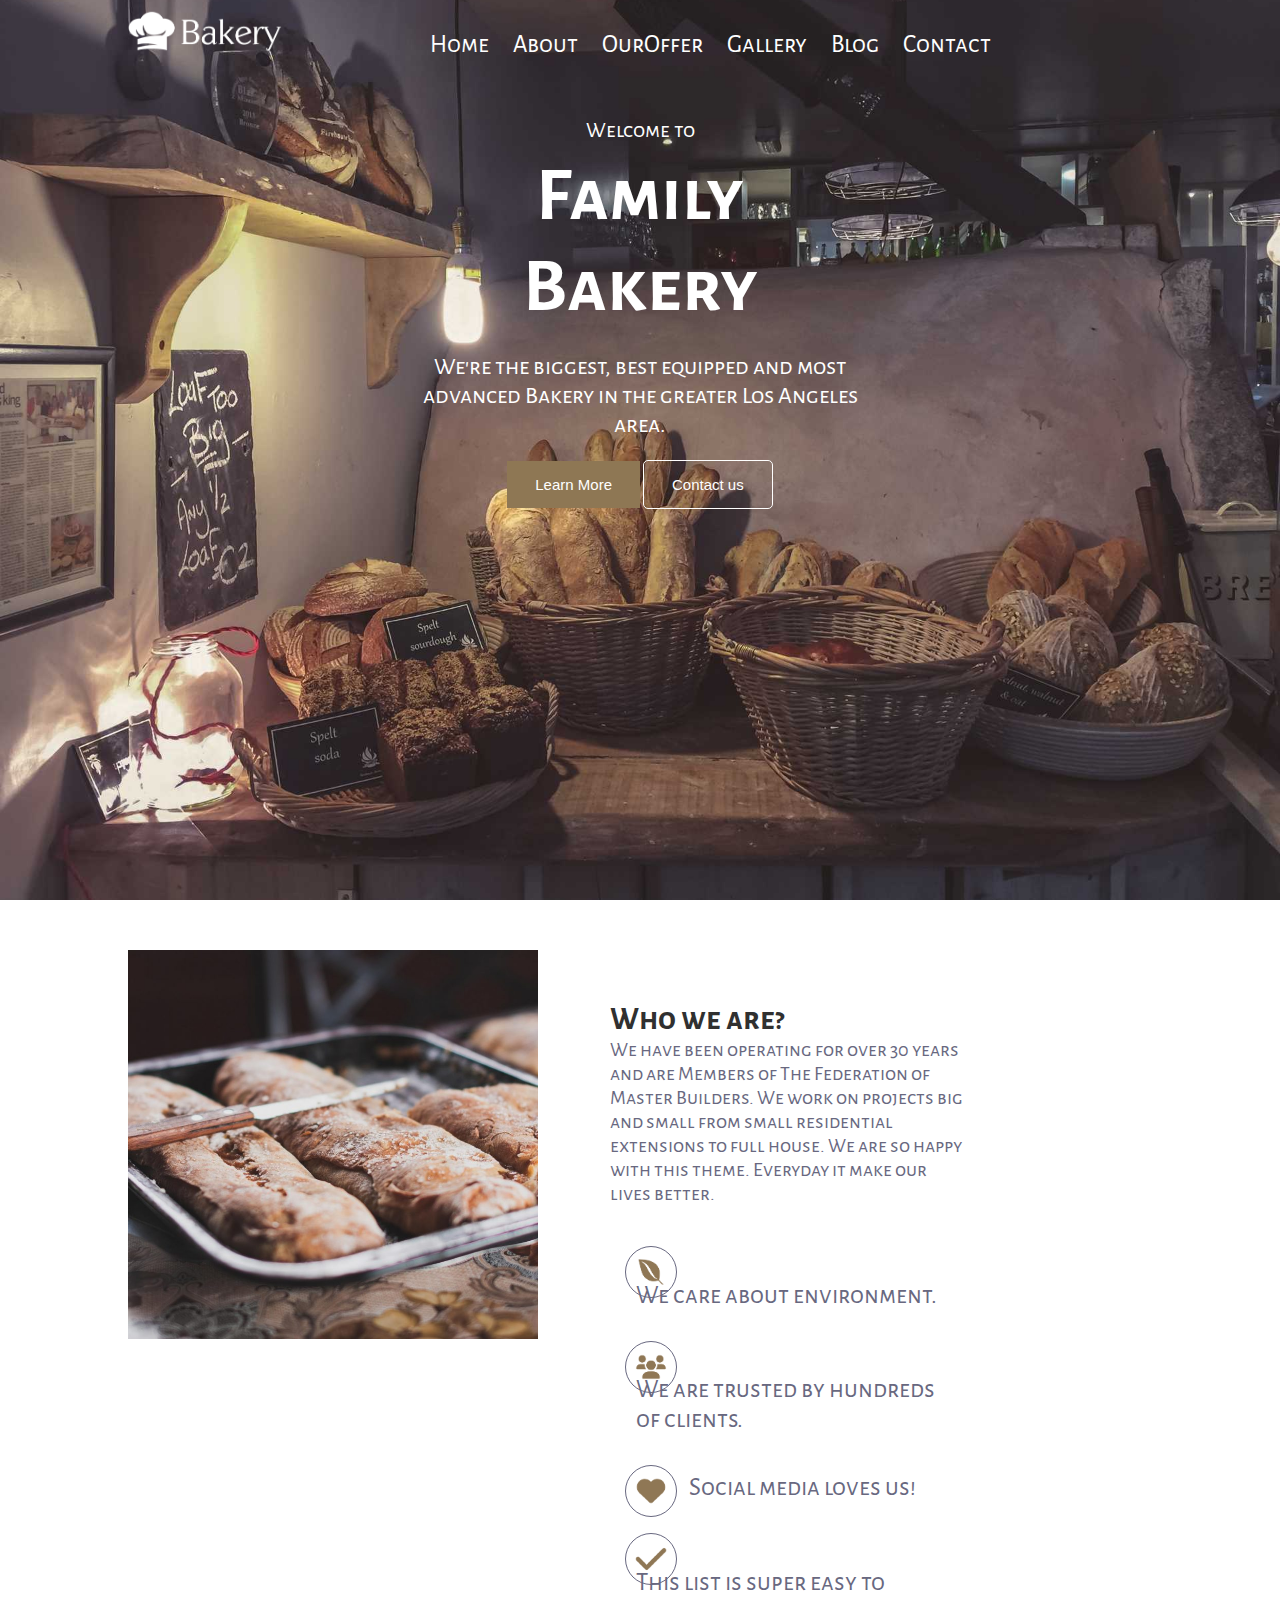
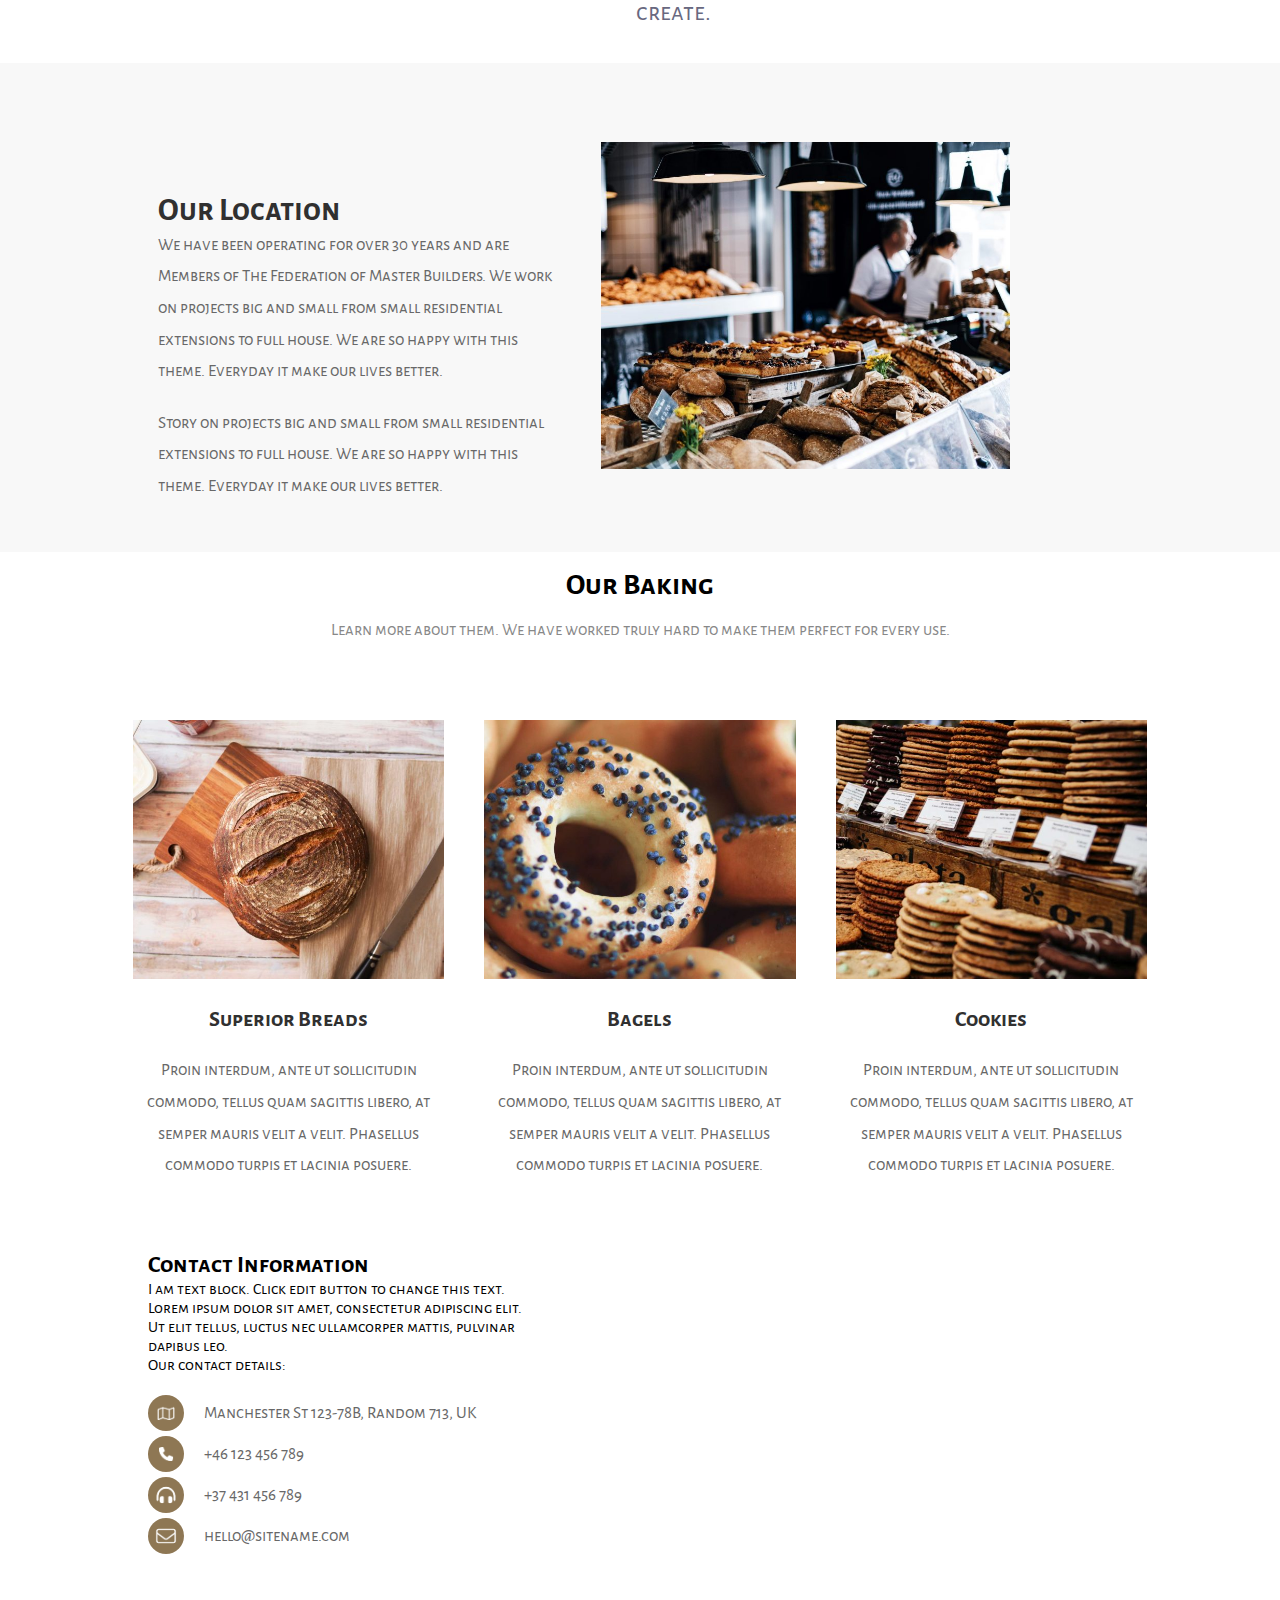
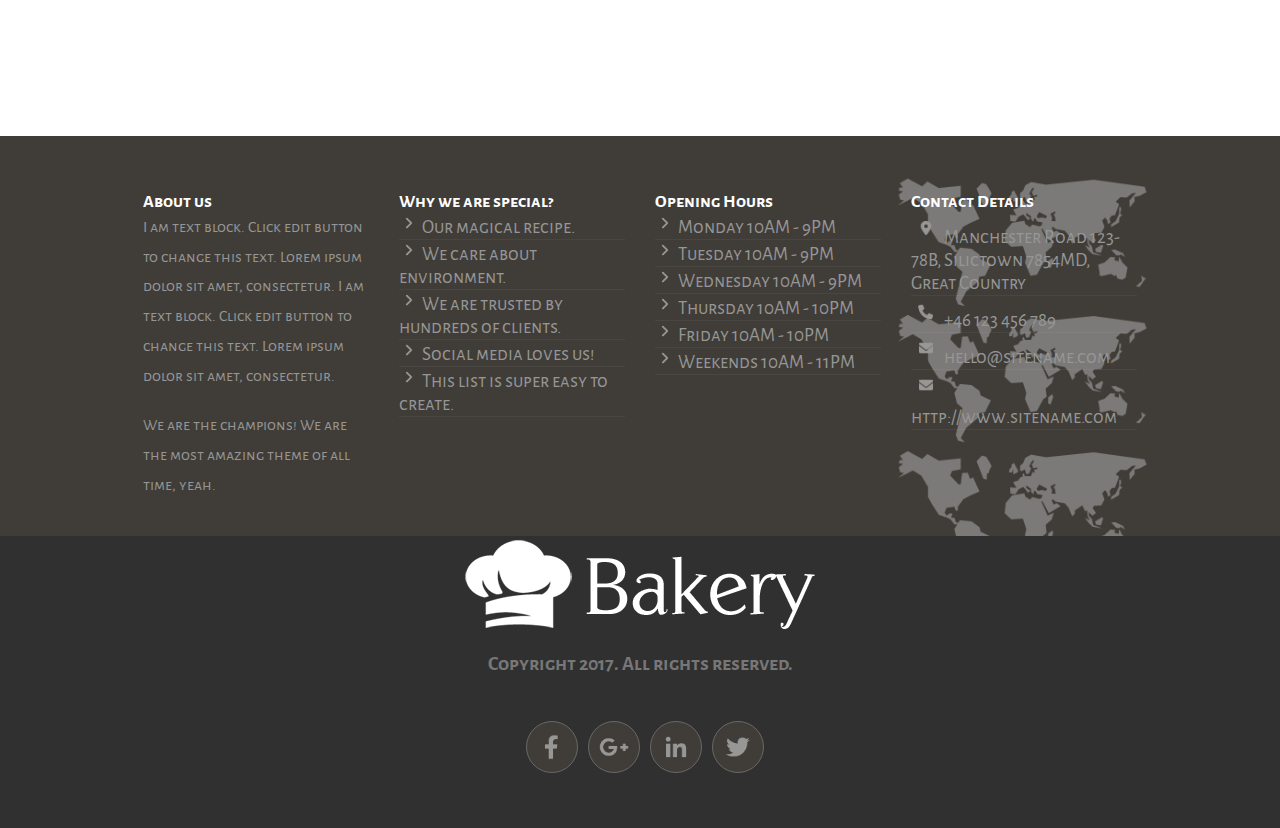
<file: index.html>
<!DOCTYPE html>
<html lang="en">
<!-- السلام عليكم .. ازيكوا يا شباب عاملين ايه يارب تكونوا بخير 💜 
النهاردة معانا  Assignment 3 : Bakery 🥖
🔗 http://www.engage.veented.com/bakery
المطلوب
🔴 هنعمل أول تلاته سكشن [ Home & Who we are & Our Location ]  بالـ display inline block 
🔴 باقي الـ website هنعمله بالـ float
🔴 فيه مستطيل صغير كدا فى الجنب بيبقي ثابت لما اعمل scroll مش مطلوب نعمله

كالعادة شوية hints تساعدك ✨
⿡ لما تستخدم الـ display: inline-block بيكون عندنا خاصية تخلينا نتحكم في العنصر اكتر و هي vertical-align ممكن تعمل search عنها.
⿢ لما تستخدم الـ float متنساش تعمل clear بعدها مباشرة.
⿣ بالنسبة للـ icons فتقدر تضيفها كـ img مؤقتا لحد ما ناخد طريقة أفضل و عشان كدا جمعتلك هنا كل الـ images و الـ icons المستخدمة في الـ website : 
📷 Images : https://bit.ly/41ExLK2

 -->

<head>
    <meta charset="UTF-8">
    <!-- font -->
    <link rel="preconnect" href="https://fonts.googleapis.com">
<link rel="preconnect" href="https://fonts.gstatic.com" crossorigin>
<link href="https://fonts.googleapis.com/css2?family=Alegreya+Sans+SC:ital,wght@0,100;0,300;0,400;0,500;0,700;0,800;0,900;1,100;1,300;1,400;1,500;1,700;1,800;1,900&display=swap" rel="stylesheet">
    <link rel="preconnect" href="https://fonts.googleapis.com">
    <link rel="preconnect" href="https://fonts.gstatic.com" crossorigin>
    <link
        href="https://fonts.googleapis.com/css2?family=Alegreya+Sans:ital,wght@0,100;0,300;0,400;0,500;0,700;0,800;0,900;1,100;1,300;1,400;1,500;1,700;1,800;1,900&display=swap"
        rel="stylesheet">
    <meta name="viewport" content="width=device-width, initial-scale=1.0">
    <link rel="stylesheet" href="./css/all.min.css">
    <link rel="stylesheet" href="./css/style.css">
    <title>Bakery</title>
</head>

<body>

    <!-- start home -->
    <div class="home">
        <!-- =========================== Navbar ============================ -->
        <div class="navbar">
            <div class="container">
                <div class="nav-icon">
                    <img src="./images/bakery-light-1.png" alt="images/bakery-light">
                </div>
                <div class="nav-links">
                    <ul>
                        <li> <a href="#">Home</a></li>
                        <li><a href="./About/About.html">About</a></li>
                        <li><a href="#">OurOffer</a></li>

                        <li><a href="#">Gallery</a></li>
                        <li><a href="#">Blog</a></li>
                        <li><a href="#">Contact</a></li>
                    </ul>
                </div>
            </div>
        </div>

        <div class="flex">
            <div class="home-content">
                <p class="first-p">Welcome to</p>
                <h1>Family Bakery</h1>

                <p class="sacond-p">We're the biggest, best equipped and most advanced Bakery in the greater Los Angeles
                    area.</p>

                <button class="btn-color">Learn More</button>
                <button class="btn">Contact us</button>

            </div>
        </div>

    </div>
    <!-- End home -->
    <div class="about ">
        <div class="container  ">
            <div class="about-img">
                <img src="./images/alexandru-stavrica.jpg" alt="alexandru-stavrica">
            </div>
            <div class="about-content">
                <h2>Who we are?</h2>
                <p class="p-about">We have been operating for over 30 years and are Members of The Federation of Master
                    Builders. We
                    work on projects big and small from small residential extensions to full house. We are so happy with
                    this theme. Everyday it make our lives better.</p>
                <ul>

                    <li>
                        <div class="about-icon">
                            <img src="./images/Icons/leaf.png" alt="heart">
                        </div>
                        <div class="about-icon-text">
                            <p>We care about environment.</p>
                        </div>
                    </li>
                    <li>
                        <div class="about-icon">
                            <img src="./images/Icons/people.png" alt="heart">
                        </div>
                        <div class="about-icon-text">
                            <p>We are trusted by hundreds of clients.</p>
                        </div>
                    </li>
                    <li>
                        <div class="about-icon">
                            <img src="./images/Icons/heart.png" alt="heart">
                        </div>
                        <div class="about-icon-text">
                            <p>Social media loves us!</p>
                        </div>
                    </li>
                    <li>
                        <div class="about-icon">
                            <img src="./images/Icons/check.png" alt="heart">
                        </div>
                        <div class="about-icon-text">
                            <p>This list is super easy to create.</p>
                        </div>
                    </li>
                </ul>
            </div>
        </div>
    </div>
    <!-- start section Our Location -->
    <section class="w-100 bgc0">
        <div class="container">
            <div class="our-location">
                <div class="OurLocation-text">
                    <h2>Our Location</h2>
                    <p>We have been operating for over 30 years and are Members of The Federation of Master Builders. We
                        work on projects big and small from small residential extensions to full house. We are so happy
                        with
                        this theme. Everyday it make our lives better.</p>
                    <p>Story on projects big and small from small residential extensions to full house. We are so happy
                        with
                        this theme. Everyday it make our lives better.</p>
                </div>
                <div class="OurLocation-img">
                    <img src="./images/full-2.jpg" alt="images/full">
                </div>
            </div>
        </div>
    </section>
    <!-- /end section Our Location -->

    <!-- start Our Baking -->
    <section>
        <div class="container">
            <div class="el-kall">
                <h3>Our Baking</h3>
                <p>Learn more about them. We have worked truly hard to make them perfect for every use.</p>
            </div>
            <div class="row">
                <div class="item">
                    <div class="baking-img">
                        <img src="./images/ben-garratt.jpg" alt="">
                    </div>
                    <div class="baking-text">
                        <h4>Superior Breads</h4>
                        <p>Proin interdum, ante ut sollicitudin commodo, tellus quam sagittis libero, at semper mauris
                            velit a velit. Phasellus commodo turpis et lacinia posuere.</p>
                    </div>
                </div>
                <div class="item">
                    <div class="baking-img">
                        <img src="./images/stas-ovsky.jpg" alt="">
                    </div>
                    <div class="baking-text">
                        <h4>Bagels</h4>
                        <p>Proin interdum, ante ut sollicitudin commodo, tellus quam sagittis libero, at semper mauris
                            velit a velit. Phasellus commodo turpis et lacinia posuere.</p>
                    </div>
                </div>
                <div class="item">
                    <div class="baking-img">
                        <img src="./images/clem-onojeghuo.jpg" alt="">
                    </div>
                    <div class="baking-text">
                        <h4>Cookies</h4>
                        <p>Proin interdum, ante ut sollicitudin commodo, tellus quam sagittis libero, at semper mauris
                            velit a velit. Phasellus commodo turpis et lacinia posuere.</p>
                    </div>
                </div>
                <div class="clear"></div>
            </div>

        </div>
    </section>
    <!-- / end  Our Baking -->

    <!-- start-Contact-Information -->

    <section class="Contact-Information">
        <div class="container full">
            <div class="Contact-Information-text">
                <h2>Contact Information</h2>
                <p>I am text block. Click edit button to change this text. Lorem ipsum dolor sit amet, consectetur
                    adipiscing elit. Ut elit tellus, luctus nec ullamcorper mattis, pulvinar dapibus leo.</p>
                <p>Our contact details:</p>
                <ul>
                    <li>
                        <img src="./images/Icons/map.png" alt="">
                        <p>Manchester St 123-78B, Random 713, UK</p>
                    </li>
                    <li>
                        <img src="./images/Icons/phone.png" alt="">
                        <p>+46 123 456 789</p>
                    </li>
                    <li>
                        <img src="./images/Icons/headphone.png" alt="">
                        <p>+37 431 456 789</p>
                    </li>
                    <li>
                        <img src="./images/Icons/email.png" alt="">
                        <p>hello@sitename.com</p>
                    </li>
                </ul>
            </div>
            <div class="Contact-Information-map">
                <iframe
                    src="https://www.google.com/maps/embed?pb=!1m18!1m12!1m3!1d13813.245285209801!2d31.34040734663264!3d30.056609498675698!2m3!1f0!2f0!3f0!3m2!1i1024!2i768!4f13.1!3m3!1m2!1s0x14583e5d94c66301%3A0xddddf100de42206c!2z2YXYr9mK2YbZhyDZhti12LHYjCDYp9mE2YXZhti32YLYqSDYp9mE2KPZiNmE2YnYjCDZhdiv2YrZhtipINmG2LXYsdiMINmF2K3Yp9mB2LjYqSDYp9mE2YLYp9mH2LHYqeKArCA0NDUwMTEz!5e0!3m2!1sar!2seg!4v1719512721456!5m2!1sar!2seg"
                    width="600" height="450" style="border:0;" allowfullscreen="" loading="lazy"
                    referrerpolicy="no-referrer-when-downgrade"></iframe>
            </div>

        </div>
    </section>
    <!-- /end-Contact-Information -->
    <!-- ======================================= -->
    <section class="w-100 bgc">
        <div class="container d-flex mt-50  pt-40 ">
            <div class="About-us w-25 ">
                <h4 class="coler-w fs-18">About us</h4>
                <p>
                    I am text block. Click edit button to change this text. Lorem ipsum dolor sit amet, consectetur. I
                    am text block. Click edit button to change this text. Lorem ipsum dolor sit amet, consectetur.

                </p>
                <p>
                    We are the champions! We are the most amazing theme of all time, yeah.

                </p>
            </div>
            <div class="Why-we-are-special w-25">
                <h4 class="coler-w fs-18" >Why we are special?</h4>
                <ul>
                    <li>
                        <img class="w-20" src="./images/Icons/arrow.png" alt="">
                        Our magical recipe.</li>
                    <li>
                        <img class="w-20" src="./images/Icons/arrow.png" alt="">
                        We care about environment.</li>
                    <li>
                        <img class="w-20" src="./images/Icons/arrow.png" alt="">
                        We are trusted by hundreds of clients.</li>
                    <li>
                        <img class="w-20" src="./images/Icons/arrow.png" alt="">
                        Social media loves us!</li>
                    <li>
                        <img class="w-20" src="./images/Icons/arrow.png" alt="">
                        This list is super easy to create.</li>
                </ul>
            </div>
            <div class="Opening-Hours w-25">
                <h4 class="coler-w fs-18">Opening Hours</h4>
                <ul>
                    <li>
                        <img class="w-20"  src="./images/Icons/arrow.png" alt="">
                        Monday 10AM - 9PM</li>
                    <li>
                        <img class="w-20" src="./images/Icons/arrow.png" alt="">
                        Tuesday 10AM - 9PM</li>
                    <li>
                        <img class="w-20" src="./images/Icons/arrow.png" alt="">
                        Wednesday 10AM - 9PM</li>
                    <li>
                        <img class="w-20" src="./images/Icons/arrow.png" alt="">
                        Thursday 10AM - 10PM</li>
                    <li>
                        <img class="w-20" src="./images/Icons/arrow.png" alt="">
                        Friday 10AM - 10PM</li>
                    <li>
                        <img class="w-20" src="./images/Icons/arrow.png" alt="">
                        Weekends 10AM - 11PM</li>
                </ul>
            </div>
            <div class="Contact-Details w-25">
                <h4 class="coler-w fs-18">Contact Details</h4>
                <ul>
                    <li>
                        <img class="w-30" src="./images/Icons/location.png" alt="">
                        Manchester Road 123-78B, Silictown 7854MD, Great Country</li>
                    <li>
                        
                        <img class="w-30" src="./images/Icons/phone-gray.png" alt="">
                        +46 123 456 789</li>
                    <li>
                        <img class="w-30" src="./images/Icons/email-solid.png" alt="">
                        hello@sitename.com</li>
                    <li>
                        <img class="w-30"  src="./images/Icons/email-solid.png" alt="">
                        http://www.sitename.com</li>
                </ul>
            </div>
        </div>

    </section>
    <!-- end section -->
     <section>
        <div class="end-section">
            <img class="logo-end" src="./images/bakery-light-1.png" alt="">
            <h4>Copyright 2017. All rights reserved.</h4>
            <div class="list-social-media">
                <ul>
                    <li><img  class="twitter" src="./images/Icons/twitter.png" alt=""></li>
                    <li><img class="linkedin" src="./images/Icons/linkedin.png" alt=""></li>

                    <li><img class="google" src="./images/Icons/google.png" alt=""></li>

                    <li><img class="facebook" src="./images/Icons/facebook.png" alt=""></li>
                   
                </ul>
            </div>
            <div class="clear"></div>
        </div>
     </section>



</body>

</html>
</file>
<file: css/style.css>
* {
    margin: 0;
    padding: 0;
}

ul {
    list-style: none;
}

a {
    text-decoration: none;
}

.container {
    width: 80%;
    margin: auto;
}
body{
 
  font-family: "Alegreya Sans SC", sans-serif;
}
/* ================= start home  ==================*/

.home {
    width: 100%;
    height: 100vh;
    background-image: url(./../images/drew-coffman-1872.jpg);
    background-size: cover;
    background-position: center center;


}
/* ========================== vav===================== */
.nav-icon {
    width: 15%;
    margin-top: 10px;
    display: inline-block;

}

.nav-icon img {
    width: 100%;
}

.nav-links {
    width: 70%;
    display: inline-block;
    vertical-align: top;
    margin-top: 30px;
    font-size: 25px;
    text-align: right;
}

.nav-links ul li {
    display: inline-block;


}

.nav-links ul li a {
    padding: 10px;
    color: #fff;
}

.flex {
    display: flex;
    justify-content: center;
    align-items: center;
}

.home-content {
    width: 35%;
    
    text-align: center;
    color: #fff;

}

.first-p {
    font-size: 22px;
    line-height: 41px;
    font-weight: 400;
    padding-top: 50px;
}

.home-content h1 {
    font-size: 76px;

}

.sacond-p {
    font-size: 24px;
    padding: 20px 0;
}

.btn-color {
    background-color: #8e7754;
    border: none;
    padding: 15px 28px;
    font-size: 15px;
    color: #fff;


}

.btn {
    background-color: transparent;
    padding: 15px 28px;
    border: 1px solid white;
    border-radius: 5px;
    color: #fff;
    font-size: 15px;

}

.btn:hover {
    background-color: #fff;
    color: black;
}

.btn-color:hover {
    background-color: #fff;
    color: black;
}

/* ================= end home  ==================*/

/*  start about */
.about {
    margin-top: 50px;
}

.about-img {

    width: 40%;
    display: inline-block;
}

.about-img img {
    width: 100%;
}

.about-content {
    width: 35%;
    display: inline-block;
    padding: 20px;

    vertical-align: top;
    margin-top: 30px;
    margin-left: 49px;
}

.about-content h2 {
    color:
        #303030;
    font-size: 32px;
}


.p-about {
    color: #686880;
    margin-bottom: 25px;
    font-size: 20px;

}

.about-content ul li img {
    width: 50px;
    vertical-align: middle;
    border: 1px solid #686880;
    border-radius: 50%;
}

.about-icon {
    display: inline-block;

    height: 30px;
    width: 50px;


}

.about-icon img {
    width: 100%;
}

.about-icon-text {
    display: inline-block;

}

.about-content ul li {
    color: rgb(104, 104, 128);
    padding: 15px;

}

.about-icon-text p {
    font-size: 25px;
    padding-left: 11px;

}

/*   end about */
/* start section Our Location */
.our-location{
    margin-top: 49px;

    

}
.bgc0{
    background-color: rgb(248, 248, 248);
    padding: 30px;
}
.OurLocation-text{
    display: inline-block;
    width: 40%;
    vertical-align: top;
    padding-top: 49px;
  
}
.OurLocation-text h2{
    color:
    #303030 ;
    font-size:32px ;
}
.OurLocation-text p{
    color: 
    #686868;
    font-size: 17px;
    line-height: 1.86em;
    margin-bottom: 20px;
}
.OurLocation-img{
    display: inline-block;
    padding-left: 30px;
}
.OurLocation-img {
    width: 40%;
   
}
.OurLocation-img img{
    width: 100%;
}
/* end section Our Location */
/* start Our Baking */
.el-kall{
    text-align: center;
    margin-bottom: 60px;
    margin-top: 15px;
}
.el-kall h3{
    font-size: 30px;
}
.el-kall p{
    font-size: 17px;
    color: #888;
    max-width: 720px;
    margin: 17px auto 0;
}
.row{
    margin-left: -15px;
    margin-right: -15px;
    
}
.item .baking-img img{
     width: 100%;
     }


.item{
    width: 33.33%;
    float:left;
    padding: 20px;
    box-sizing: border-box;
}
.baking-text {
    text-align: center;
}
.baking-text h4
{
    padding: 20px 0;
    font-size: 22px;
    color: #303030;
    line-height: 1.38em;
}
.baking-text p{
    margin-bottom: 30px;
    font-size: 17px;
    font-weight: 400;
    line-height: 1.86em;
      color: #686868;
}
.clear{
    clear: both;
}
.Contact-Information-text{
    width: 50%;
    padding: 20px;
    
}
.Contact-Information-text ul{
    margin-top: 20px;
}
.Contact-Information-text ul li{
    margin-top: 5px;

}
.Contact-Information-text ul li img{
    
    width: 30px;
    padding: 3px;
    margin-right: 20px;
    background-color:#8e7754 ;
    border-radius: 50%;


}
.Contact-Information-text ul li p{
    font-size: 17px;
    color: #686868;
}
.Contact-Information-text ul li{
    display: flex;
    /* justify-content: center; */
    align-items: center;
}

.full{
    display: flex;
    justify-content: center;
}
/* end Our Baking  */
/* ========================== 0*/
.w-25
{
    width: 25%;
}
.d-flex{
    display: flex;
    justify-content: center;
}
.w-20{
    width: 20px;
}
.w-30{
    width: 30px;
}
.mt-50{
    margin-top: 50px;
}
.bgc{
    background-color: #403d38;
}
.coler-w{
    color: #fff;
}
.fs-18{
    font-size: 18px;
}
.w-100{
    width: 100%;
}
.pt-40{
    padding-top: 40px;
}
.Contact-Details{
    background-image: url(./../images/contact-details-map.png);
    background-size: 100%;
    padding: 15px;
}
.Contact-Details ul li{
    color: #969696;
    font-size: 19px;
    border-bottom: 1px solid rgba(255, 255, 255, 0.05);
     
}
.Opening-Hours{
    padding: 15px;
}
.Opening-Hours ul li{
    color: #969696;
    font-size: 19px;
    border-bottom: 1px solid rgba(255, 255, 255, 0.05);
}
.Why-we-are-special{
    padding: 15px;
}
.Why-we-are-special ul li {
    color: #969696;
    font-size: 19px;
    border-bottom: 1px solid rgba(255, 255, 255, 0.05);
}
.About-us{
    padding: 15px;
}
.About-us p {
    color: #969696;
    font-size: 16px;
    line-height: 1.86em;
    margin-bottom: 20px;
}
/* ===========================
 */
 /* end-section */
 .end-section{
    background-color: #303030;
    text-align: center;
 
 }
 .end-section h4{
    color: #777;
    font-size: 20px;
    margin: 15px 0;
 }
 .logo-end img{
    padding-top: 50px;
    width: 30%;
 }
.list-social-media{
    display: flex;
    justify-content: center;
    
    
    
}
.list-social-media ul li{
    float: right;
    margin-left: 10px;
    margin-top: 30px;
    margin-bottom: 50px;
}
.list-social-media ul li img{
    width: 50px;
    border: 1px solid #686868;
    background-color: #403d38;
    border-radius: 50%;

}
.list-social-media ul li img:hover{
    background-color: blue;
}
</file>
